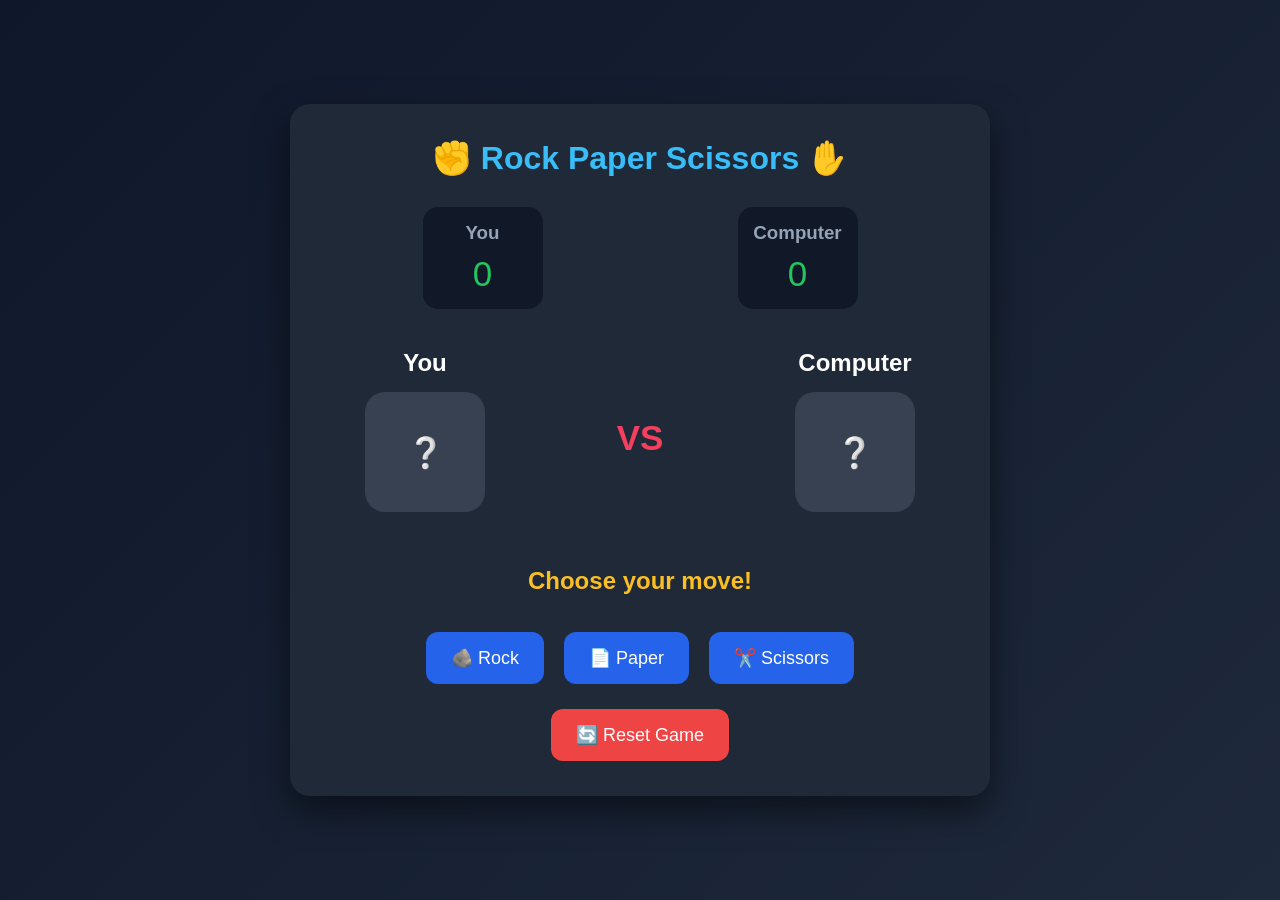
<file: 01_rock-paper-scissors/index.html>
<!DOCTYPE html>
<html lang="en">
<head>
    <meta charset="UTF-8">
    <meta name="viewport" content="width=device-width, initial-scale=1.0">
    <title>Rock Paper Scissors</title>
    <link rel="stylesheet" href="style.css">
</head>
<body>

<div class="container">

    <h1>✊ Rock Paper Scissors ✋</h1>

    <div class="score-board">
        <div class="score">
            <h3>You</h3>
            <p id="player-score">0</p>
        </div>

        <div class="score">
            <h3>Computer</h3>
            <p id="computer-score">0</p>
        </div>
    </div>

    <div class="battle-area">

        <div class="player-box">
            <h2>You</h2>
            <div class="choice" id="user-choice">❔</div>
        </div>

        <div class="vs">VS</div>

        <div class="player-box">
            <h2>Computer</h2>
            <div class="choice" id="computer-choice">❔</div>
        </div>

    </div>

    <h2 class="result">
        <span id="result">Choose your move!</span>
    </h2>

    <div class="buttons">
        <button class="chooice-btn" id="rock">🪨 Rock</button>
        <button class="chooice-btn" id="paper">📄 Paper</button>
        <button class="chooice-btn" id="scissors">✂️ Scissors</button>
    </div>

    <button id="restart">🔄 Reset Game</button>

</div>

<script src="script.js"></script>

</body>
</html>
</file>
<file: 01_rock-paper-scissors/style.css>
*{
    margin:0;
    padding:0;
    box-sizing:border-box;
    font-family:Arial, Helvetica, sans-serif;
}

body{
    background:linear-gradient(135deg,#0f172a,#1e293b);
    height:100vh;
    display:flex;
    justify-content:center;
    align-items:center;
}

.container{

    width:700px;
    background:#1f2937;
    padding:35px;
    border-radius:20px;
    text-align:center;
    color:white;
    box-shadow:0 15px 35px rgba(0,0,0,.5);

}

h1{
    color:#38bdf8;
    margin-bottom:30px;
}

.score-board{

    display:flex;
    justify-content:space-around;
    margin-bottom:30px;
}

.score{

    width:120px;
    background:#111827;
    padding:15px;
    border-radius:15px;

}

.score h3{
    color:#94a3b8;
}

.score p{

    font-size:35px;
    color:#22c55e;
    margin-top:10px;

}

.battle-area{

    display:flex;
    justify-content:space-between;
    align-items:center;
    margin:40px 0;

}

.player-box{

    width:200px;

}

.choice{

    height:120px;
    width:120px;
    margin:15px auto;
    background:#374151;
    border-radius:20px;
    display:flex;
    justify-content:center;
    align-items:center;
    font-size:30px;
    transition:.3s;

}

.vs{

    font-size:35px;
    color:#f43f5e;
    font-weight:bold;

}

.result{

    margin:25px 0;
    color:#fbbf24;
    min-height:40px;

}

.buttons{

    display:flex;
    justify-content:center;
    gap:20px;
    margin-bottom:25px;

}

button{

    border:none;
    padding:15px 25px;
    border-radius:12px;
    cursor:pointer;
    font-size:18px;
    background:#2563eb;
    color:white;
    transition:.25s;

}

button:hover{

    transform:translateY(-4px);
    background:#1d4ed8;

}

button:active{

    transform:scale(.95);

}

#restart{

    background:#ef4444;

}

#restart:hover{

    background:#dc2626;

}
</file>
